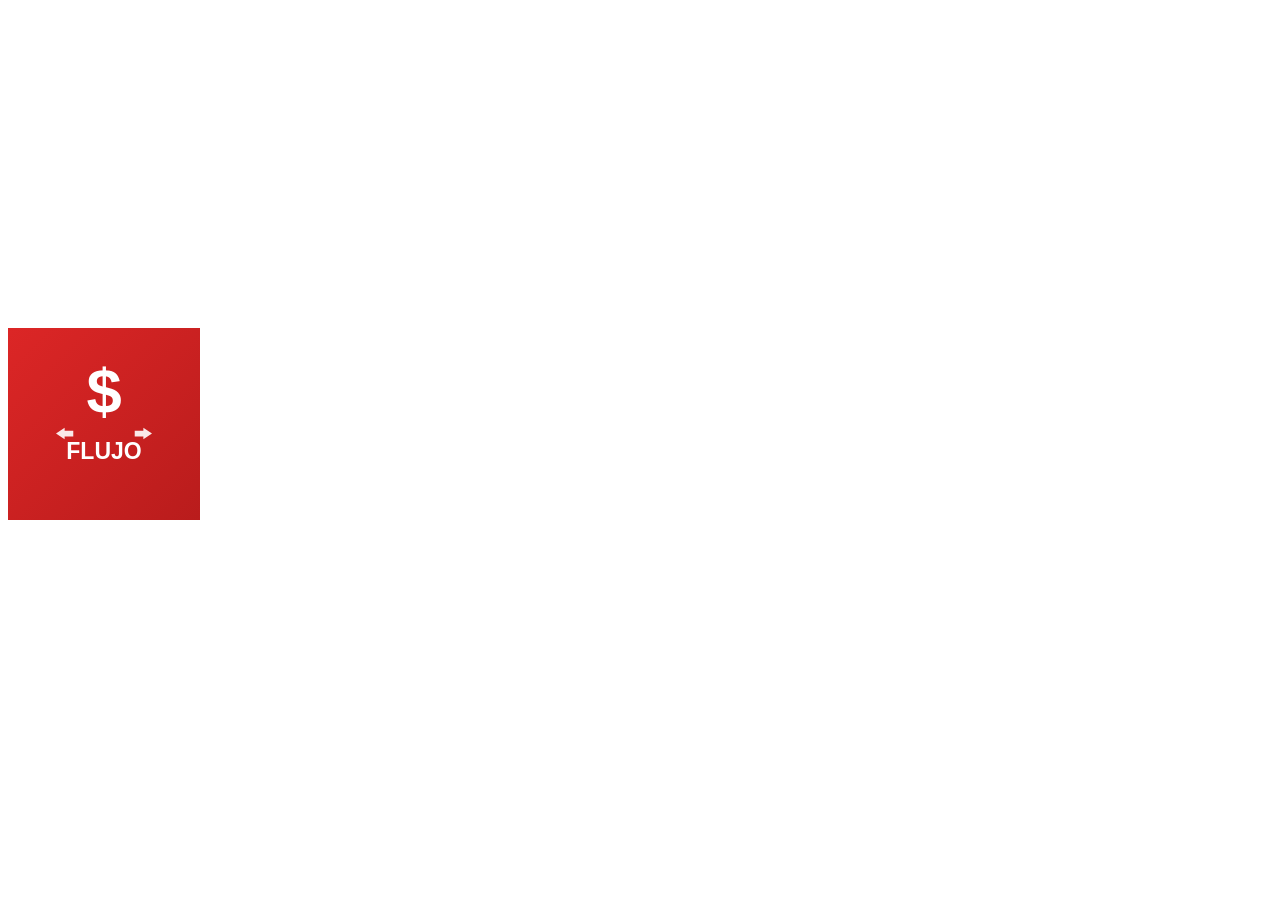
<file: tools/icon-generators/create-icons.html>
<!DOCTYPE html>
<html>
<head>
  <title>Create Icons</title>
</head>
<body>
  <canvas id="canvas192" width="192" height="192"></canvas>
  <canvas id="canvas512" width="512" height="512"></canvas>
  <script>
    function createIcon(canvasId, size) {
      const canvas = document.getElementById(canvasId);
      const ctx = canvas.getContext('2d');
      
      // Red gradient background
      const gradient = ctx.createLinearGradient(0, 0, size, size);
      gradient.addColorStop(0, '#dc2626');
      gradient.addColorStop(1, '#b91c1c');
      ctx.fillStyle = gradient;
      ctx.fillRect(0, 0, size, size);
      
      // White money symbol
      ctx.fillStyle = '#ffffff';
      ctx.font = `bold ${size * 0.33}px Arial`;
      ctx.textAlign = 'center';
      ctx.textBaseline = 'middle';
      ctx.fillText('$', size / 2, size / 2 - size * 0.15);
      
      // White text
      ctx.font = `bold ${size * 0.12}px Arial`;
      ctx.fillText('FLUJO', size / 2, size / 2 + size * 0.15);
      
      // Draw arrows for cash flow
      ctx.fillStyle = 'rgba(255, 255, 255, 0.9)';
      const arrowSize = size * 0.15;
      const arrowY = size / 2 + size * 0.05;
      
      // Left arrow
      ctx.beginPath();
      ctx.moveTo(size * 0.25, arrowY);
      ctx.lineTo(size * 0.25 + arrowSize * 0.3, arrowY - arrowSize * 0.2);
      ctx.lineTo(size * 0.25 + arrowSize * 0.3, arrowY - arrowSize * 0.1);
      ctx.lineTo(size * 0.25 + arrowSize * 0.6, arrowY - arrowSize * 0.1);
      ctx.lineTo(size * 0.25 + arrowSize * 0.6, arrowY + arrowSize * 0.1);
      ctx.lineTo(size * 0.25 + arrowSize * 0.3, arrowY + arrowSize * 0.1);
      ctx.lineTo(size * 0.25 + arrowSize * 0.3, arrowY + arrowSize * 0.2);
      ctx.closePath();
      ctx.fill();
      
      // Right arrow
      ctx.beginPath();
      ctx.moveTo(size * 0.75, arrowY);
      ctx.lineTo(size * 0.75 - arrowSize * 0.3, arrowY - arrowSize * 0.2);
      ctx.lineTo(size * 0.75 - arrowSize * 0.3, arrowY - arrowSize * 0.1);
      ctx.lineTo(size * 0.75 - arrowSize * 0.6, arrowY - arrowSize * 0.1);
      ctx.lineTo(size * 0.75 - arrowSize * 0.6, arrowY + arrowSize * 0.1);
      ctx.lineTo(size * 0.75 - arrowSize * 0.3, arrowY + arrowSize * 0.1);
      ctx.lineTo(size * 0.75 - arrowSize * 0.3, arrowY + arrowSize * 0.2);
      ctx.closePath();
      ctx.fill();
      
      // Convert to blob and download
      canvas.toBlob((blob) => {
        const url = URL.createObjectURL(blob);
        const a = document.createElement('a');
        a.href = url;
        a.download = `icon-${size}.png`;
        a.click();
        URL.revokeObjectURL(url);
      }, 'image/png');
    }
    
    // Create icons after page loads
    window.onload = () => {
      setTimeout(() => {
        createIcon('canvas192', 192);
        setTimeout(() => {
          createIcon('canvas512', 512);
        }, 500);
      }, 500);
    };
  </script>
</body>
</html>
</file>
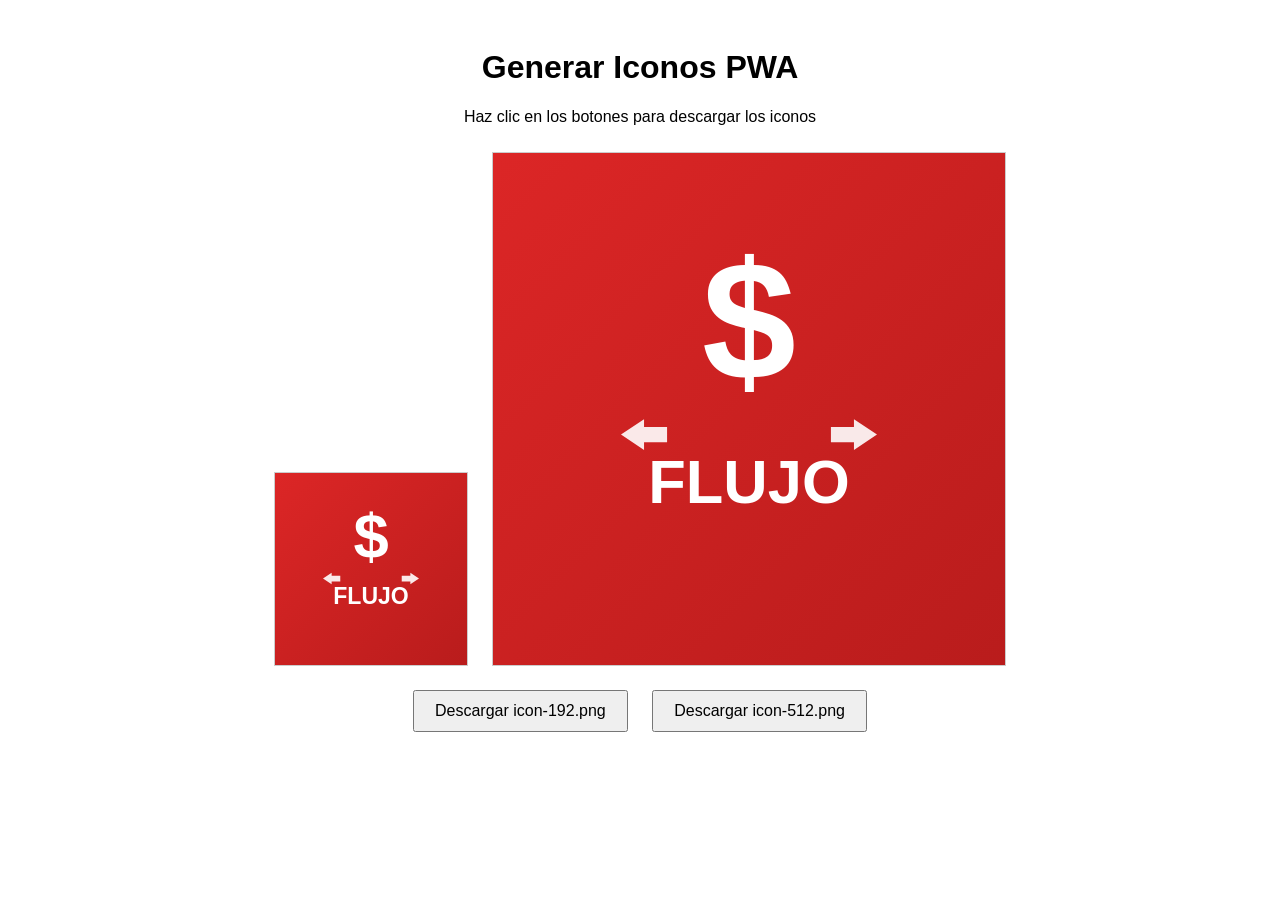
<file: tools/icon-generators/generate-icons.html>
<!DOCTYPE html>
<html>
<head>
  <title>Generate PWA Icons</title>
  <style>
    body {
      font-family: Arial, sans-serif;
      padding: 20px;
      text-align: center;
    }
    canvas {
      border: 1px solid #ccc;
      margin: 10px;
    }
    button {
      padding: 10px 20px;
      margin: 10px;
      font-size: 16px;
      cursor: pointer;
    }
  </style>
</head>
<body>
  <h1>Generar Iconos PWA</h1>
  <p>Haz clic en los botones para descargar los iconos</p>
  
  <canvas id="canvas192" width="192" height="192"></canvas>
  <canvas id="canvas512" width="512" height="512"></canvas>
  
  <div>
    <button onclick="downloadIcon(192)">Descargar icon-192.png</button>
    <button onclick="downloadIcon(512)">Descargar icon-512.png</button>
  </div>

  <script>
    function drawIcon(canvas, size) {
      const ctx = canvas.getContext('2d');
      
      // Red gradient background
      const gradient = ctx.createLinearGradient(0, 0, size, size);
      gradient.addColorStop(0, '#dc2626');
      gradient.addColorStop(1, '#b91c1c');
      ctx.fillStyle = gradient;
      ctx.fillRect(0, 0, size, size);
      
      // White money symbol
      ctx.fillStyle = '#ffffff';
      ctx.font = `bold ${size * 0.33}px Arial`;
      ctx.textAlign = 'center';
      ctx.textBaseline = 'middle';
      ctx.fillText('$', size / 2, size / 2 - size * 0.15);
      
      // White text
      ctx.font = `bold ${size * 0.12}px Arial`;
      ctx.fillText('FLUJO', size / 2, size / 2 + size * 0.15);
      
      // Draw arrows for cash flow
      ctx.fillStyle = 'rgba(255, 255, 255, 0.9)';
      const arrowSize = size * 0.15;
      const arrowY = size / 2 + size * 0.05;
      
      // Left arrow
      ctx.beginPath();
      ctx.moveTo(size * 0.25, arrowY);
      ctx.lineTo(size * 0.25 + arrowSize * 0.3, arrowY - arrowSize * 0.2);
      ctx.lineTo(size * 0.25 + arrowSize * 0.3, arrowY - arrowSize * 0.1);
      ctx.lineTo(size * 0.25 + arrowSize * 0.6, arrowY - arrowSize * 0.1);
      ctx.lineTo(size * 0.25 + arrowSize * 0.6, arrowY + arrowSize * 0.1);
      ctx.lineTo(size * 0.25 + arrowSize * 0.3, arrowY + arrowSize * 0.1);
      ctx.lineTo(size * 0.25 + arrowSize * 0.3, arrowY + arrowSize * 0.2);
      ctx.closePath();
      ctx.fill();
      
      // Right arrow
      ctx.beginPath();
      ctx.moveTo(size * 0.75, arrowY);
      ctx.lineTo(size * 0.75 - arrowSize * 0.3, arrowY - arrowSize * 0.2);
      ctx.lineTo(size * 0.75 - arrowSize * 0.3, arrowY - arrowSize * 0.1);
      ctx.lineTo(size * 0.75 - arrowSize * 0.6, arrowY - arrowSize * 0.1);
      ctx.lineTo(size * 0.75 - arrowSize * 0.6, arrowY + arrowSize * 0.1);
      ctx.lineTo(size * 0.75 - arrowSize * 0.3, arrowY + arrowSize * 0.1);
      ctx.lineTo(size * 0.75 - arrowSize * 0.3, arrowY + arrowSize * 0.2);
      ctx.closePath();
      ctx.fill();
    }
    
    function downloadIcon(size) {
      const canvas = document.getElementById(`canvas${size}`);
      canvas.toBlob((blob) => {
        const url = URL.createObjectURL(blob);
        const a = document.createElement('a');
        a.href = url;
        a.download = `icon-${size}.png`;
        document.body.appendChild(a);
        a.click();
        document.body.removeChild(a);
        URL.revokeObjectURL(url);
      }, 'image/png');
    }
    
    // Draw icons on load
    window.onload = () => {
      drawIcon(document.getElementById('canvas192'), 192);
      drawIcon(document.getElementById('canvas512'), 512);
    };
  </script>
</body>
</html>
</file>
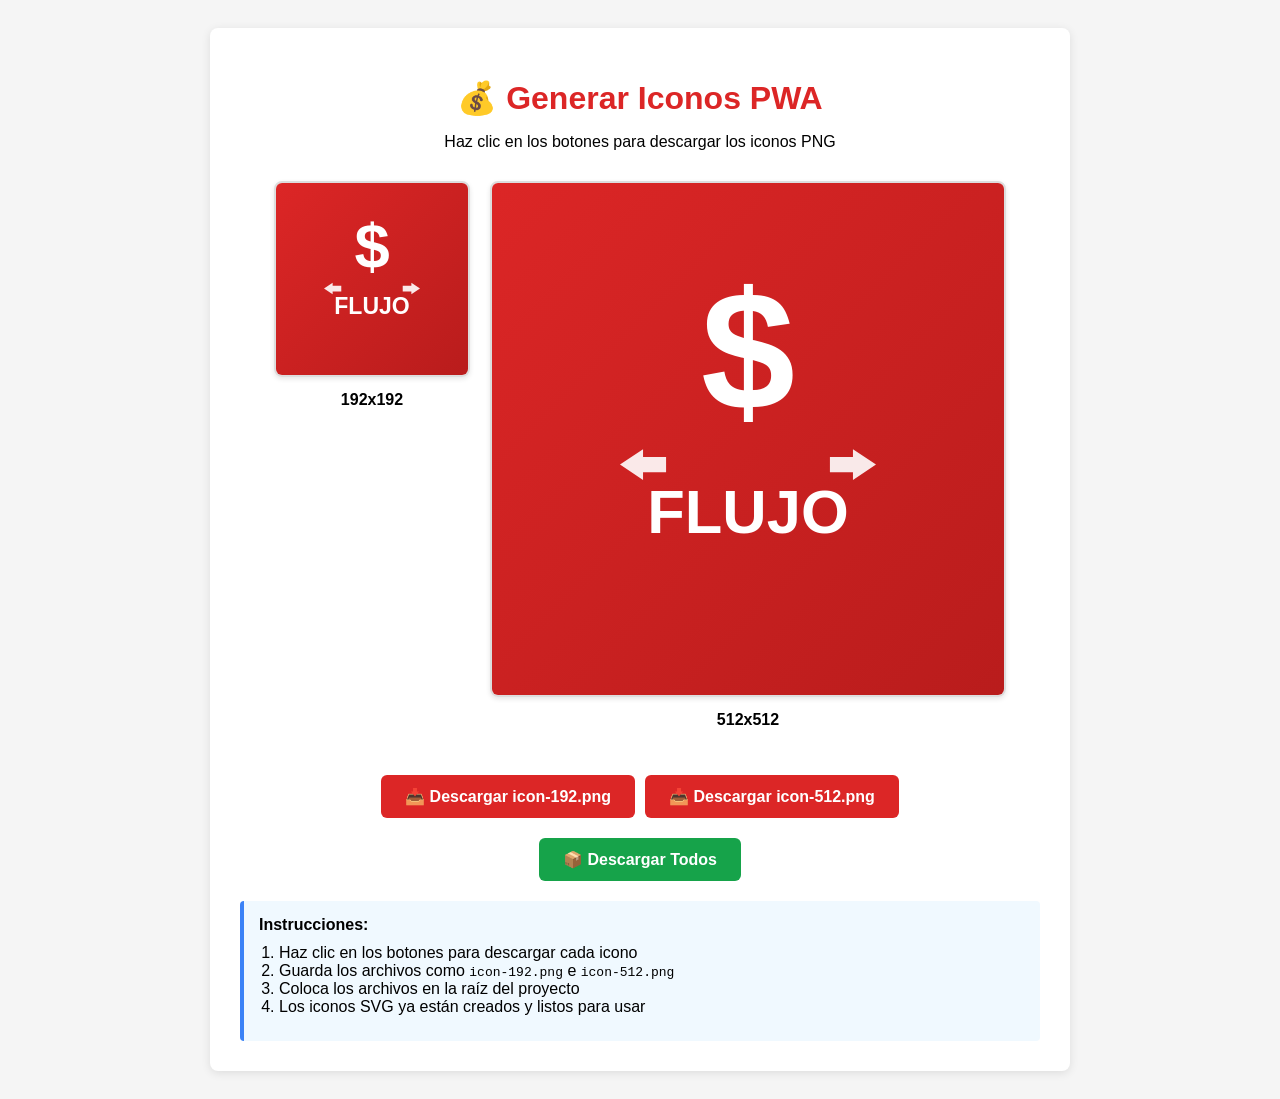
<file: tools/icon-generators/generate-png-icons.html>
<!DOCTYPE html>
<html>
<head>
  <title>Generar Iconos PNG - NRD Flujo de Caja</title>
  <style>
    body {
      font-family: Arial, sans-serif;
      padding: 20px;
      text-align: center;
      background: #f5f5f5;
    }
    .container {
      max-width: 800px;
      margin: 0 auto;
      background: white;
      padding: 30px;
      border-radius: 8px;
      box-shadow: 0 2px 10px rgba(0,0,0,0.1);
    }
    h1 {
      color: #dc2626;
      margin-bottom: 10px;
    }
    .preview {
      display: flex;
      justify-content: center;
      gap: 20px;
      margin: 30px 0;
      flex-wrap: wrap;
    }
    canvas {
      border: 2px solid #ddd;
      border-radius: 8px;
      box-shadow: 0 2px 5px rgba(0,0,0,0.1);
    }
    .button-group {
      display: flex;
      gap: 10px;
      justify-content: center;
      flex-wrap: wrap;
    }
    button {
      padding: 12px 24px;
      font-size: 16px;
      cursor: pointer;
      border: none;
      border-radius: 6px;
      background: #dc2626;
      color: white;
      font-weight: bold;
      transition: background 0.3s;
    }
    button:hover {
      background: #b91c1c;
    }
    button:active {
      transform: scale(0.98);
    }
    .download-all {
      background: #16a34a;
      margin-top: 20px;
    }
    .download-all:hover {
      background: #15803d;
    }
    .info {
      margin-top: 20px;
      padding: 15px;
      background: #f0f9ff;
      border-left: 4px solid #3b82f6;
      text-align: left;
      border-radius: 4px;
    }
  </style>
</head>
<body>
  <div class="container">
    <h1>💰 Generar Iconos PWA</h1>
    <p>Haz clic en los botones para descargar los iconos PNG</p>
    
    <div class="preview">
      <div>
        <canvas id="canvas192" width="192" height="192"></canvas>
        <p style="margin-top: 10px; font-weight: bold;">192x192</p>
      </div>
      <div>
        <canvas id="canvas512" width="512" height="512"></canvas>
        <p style="margin-top: 10px; font-weight: bold;">512x512</p>
      </div>
    </div>
    
    <div class="button-group">
      <button onclick="downloadIcon(192)">📥 Descargar icon-192.png</button>
      <button onclick="downloadIcon(512)">📥 Descargar icon-512.png</button>
    </div>
    
    <button class="download-all" onclick="downloadAll()">📦 Descargar Todos</button>
    
    <div class="info">
      <strong>Instrucciones:</strong>
      <ol style="margin: 10px 0; padding-left: 20px;">
        <li>Haz clic en los botones para descargar cada icono</li>
        <li>Guarda los archivos como <code>icon-192.png</code> e <code>icon-512.png</code></li>
        <li>Coloca los archivos en la raíz del proyecto</li>
        <li>Los iconos SVG ya están creados y listos para usar</li>
      </ol>
    </div>
  </div>

  <script>
    function drawIcon(canvas, size) {
      const ctx = canvas.getContext('2d');
      
      // Red gradient background
      const gradient = ctx.createLinearGradient(0, 0, size, size);
      gradient.addColorStop(0, '#dc2626');
      gradient.addColorStop(1, '#b91c1c');
      ctx.fillStyle = gradient;
      ctx.fillRect(0, 0, size, size);
      
      // White money symbol
      ctx.fillStyle = '#ffffff';
      ctx.font = `bold ${size * 0.33}px Arial`;
      ctx.textAlign = 'center';
      ctx.textBaseline = 'middle';
      ctx.fillText('$', size / 2, size / 2 - size * 0.15);
      
      // White text
      ctx.font = `bold ${size * 0.12}px Arial`;
      ctx.fillText('FLUJO', size / 2, size / 2 + size * 0.15);
      
      // Draw arrows for cash flow
      ctx.fillStyle = 'rgba(255, 255, 255, 0.9)';
      const arrowSize = size * 0.15;
      const arrowY = size / 2 + size * 0.05;
      
      // Left arrow (pointing right)
      ctx.beginPath();
      ctx.moveTo(size * 0.25, arrowY);
      ctx.lineTo(size * 0.25 + arrowSize * 0.3, arrowY - arrowSize * 0.2);
      ctx.lineTo(size * 0.25 + arrowSize * 0.3, arrowY - arrowSize * 0.1);
      ctx.lineTo(size * 0.25 + arrowSize * 0.6, arrowY - arrowSize * 0.1);
      ctx.lineTo(size * 0.25 + arrowSize * 0.6, arrowY + arrowSize * 0.1);
      ctx.lineTo(size * 0.25 + arrowSize * 0.3, arrowY + arrowSize * 0.1);
      ctx.lineTo(size * 0.25 + arrowSize * 0.3, arrowY + arrowSize * 0.2);
      ctx.closePath();
      ctx.fill();
      
      // Right arrow (pointing left)
      ctx.beginPath();
      ctx.moveTo(size * 0.75, arrowY);
      ctx.lineTo(size * 0.75 - arrowSize * 0.3, arrowY - arrowSize * 0.2);
      ctx.lineTo(size * 0.75 - arrowSize * 0.3, arrowY - arrowSize * 0.1);
      ctx.lineTo(size * 0.75 - arrowSize * 0.6, arrowY - arrowSize * 0.1);
      ctx.lineTo(size * 0.75 - arrowSize * 0.6, arrowY + arrowSize * 0.1);
      ctx.lineTo(size * 0.75 - arrowSize * 0.3, arrowY + arrowSize * 0.1);
      ctx.lineTo(size * 0.75 - arrowSize * 0.3, arrowY + arrowSize * 0.2);
      ctx.closePath();
      ctx.fill();
    }
    
    function downloadIcon(size) {
      const canvas = document.getElementById(`canvas${size}`);
      canvas.toBlob((blob) => {
        const url = URL.createObjectURL(blob);
        const a = document.createElement('a');
        a.href = url;
        a.download = `icon-${size}.png`;
        document.body.appendChild(a);
        a.click();
        document.body.removeChild(a);
        URL.revokeObjectURL(url);
      }, 'image/png');
    }
    
    function downloadAll() {
      setTimeout(() => downloadIcon(192), 100);
      setTimeout(() => downloadIcon(512), 500);
    }
    
    // Draw icons on load
    window.onload = () => {
      drawIcon(document.getElementById('canvas192'), 192);
      drawIcon(document.getElementById('canvas512'), 512);
    };
  </script>
</body>
</html>
</file>
